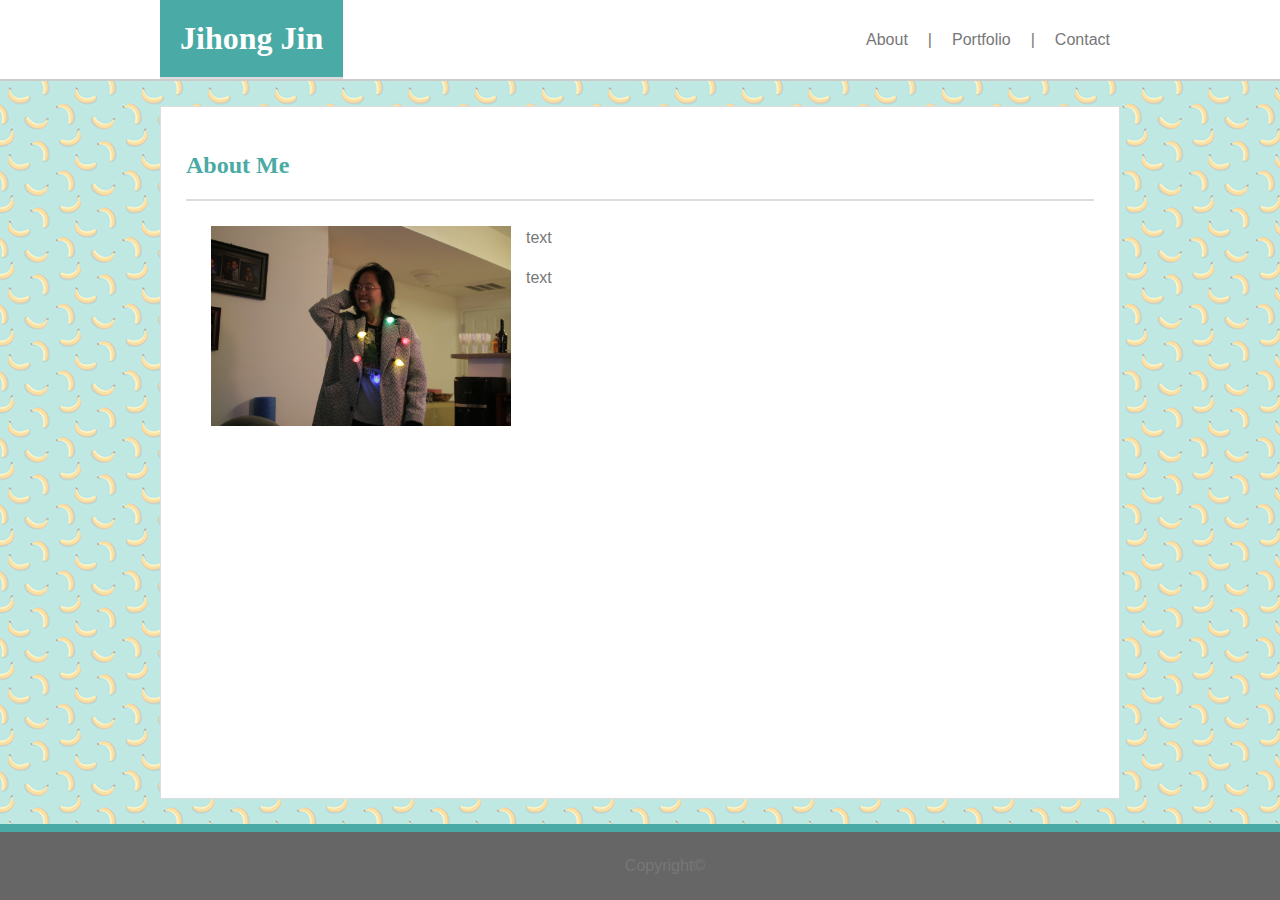
<file: index.html>
<!DOCTYPE html>
<html>
    <head>
        <title></title>
        <link rel="stylesheet" type="text/css" href="assets/css/style.css">
    </head>
    
    <body>
        <div class="header">
            <div class="headerContent">
                <h1 class="headingText">Jihong Jin</h1>
                <ul class="otherText">
                    <li><a href="./index.html">About</a></li>
                    <li>|</li>
                    <li><a href="./portfolio.html">Portfolio</a></li>
                    <li>|</li>
                    <li><a href="./contact.html">Contact</a></li>
                </ul>
            </div>
        </div>
        
        <div class="entireContent">
            <div class="headingText">
                <h2>About Me</h2>
            </div>
            <div class="mainContent otherText clearfix">
                <img id="jihongImg" src="./assets/images/IMG_9025.JPG" alt="candid of Jihong" height="200" width="300">
                <p>text</p>
				<p>text</p> <!--fill in "about me" and then index will be finished-->
			</div>
        </div>

        <div class="footer otherText">Copyright&copy;</div>
    </body>
</html>
</file>
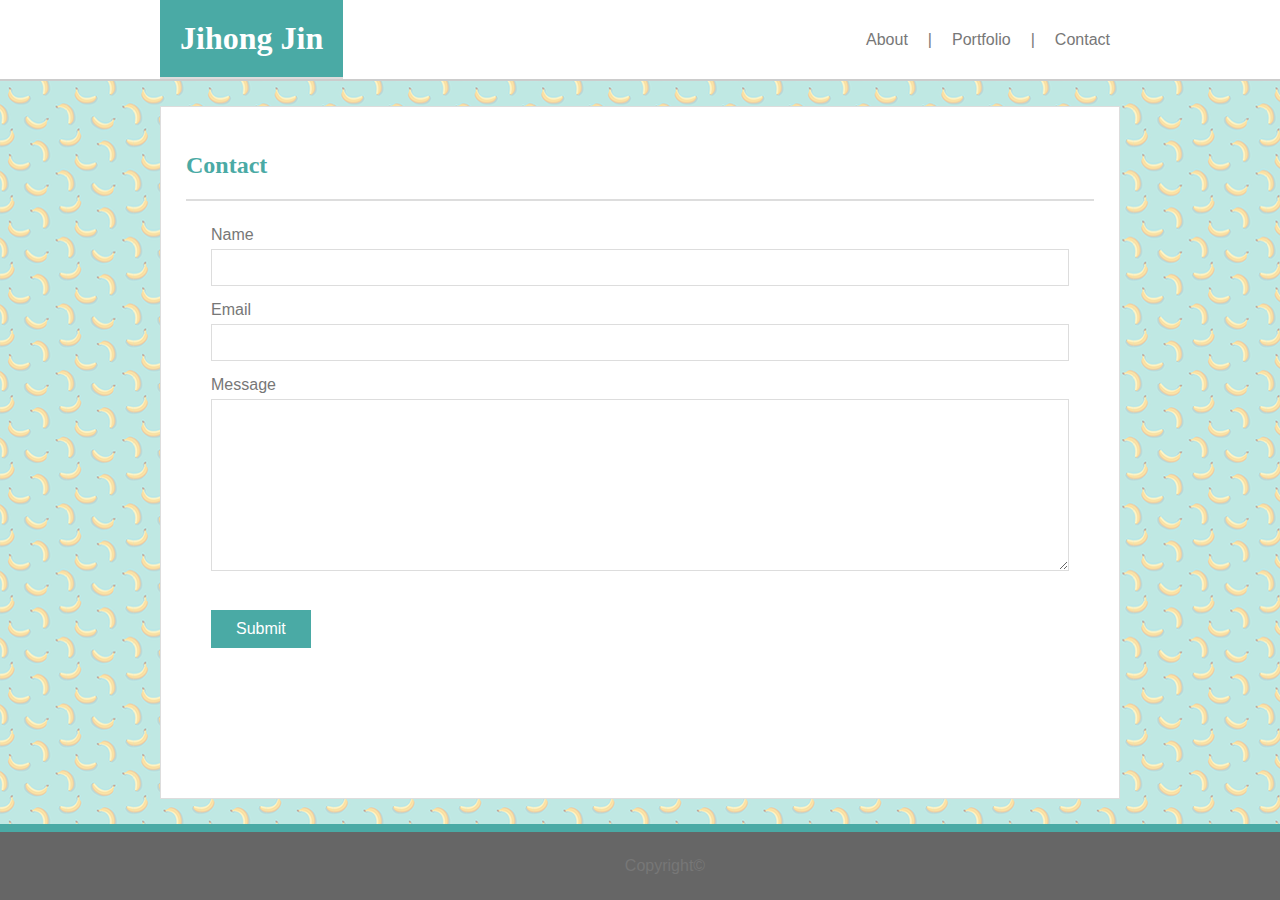
<file: contact.html>
<!DOCTYPE html>
<html>
    <head>
        <title></title>
        <link rel="stylesheet" type="text/css" href="assets/css/style.css">
    </head>
    
    <body>
        <div class="header">
            <div class="headerContent">
                <h1 class="headingText">Jihong Jin</h1>
                <ul class="otherText">
                    <li><a href="./index.html">About</a></li>
                    <li>|</li>
                    <li><a href="./portfolio.html">Portfolio</a></li>
                    <li>|</li>
                    <li><a href="./contact.html">Contact</a></li>
                </ul>
            </div>
        </div>
        
        <div class="entireContent">
            <div class="headingText">
                <h2>Contact</h2>
            </div>
            <div class="mainContent otherText">
                <form>
                    Name<br><input type="text" name="name"><br>
                    Email<br><input type="email" name="email"><br>
                    Message<br><textarea name="message" rows="10"></textarea><br>
                    <button type="button" onclick="">Submit</button>
                </form>
            </div>
        </div>

        <div class="footer otherText">Copyright&copy;</div>
    </body>
</html>
</file>
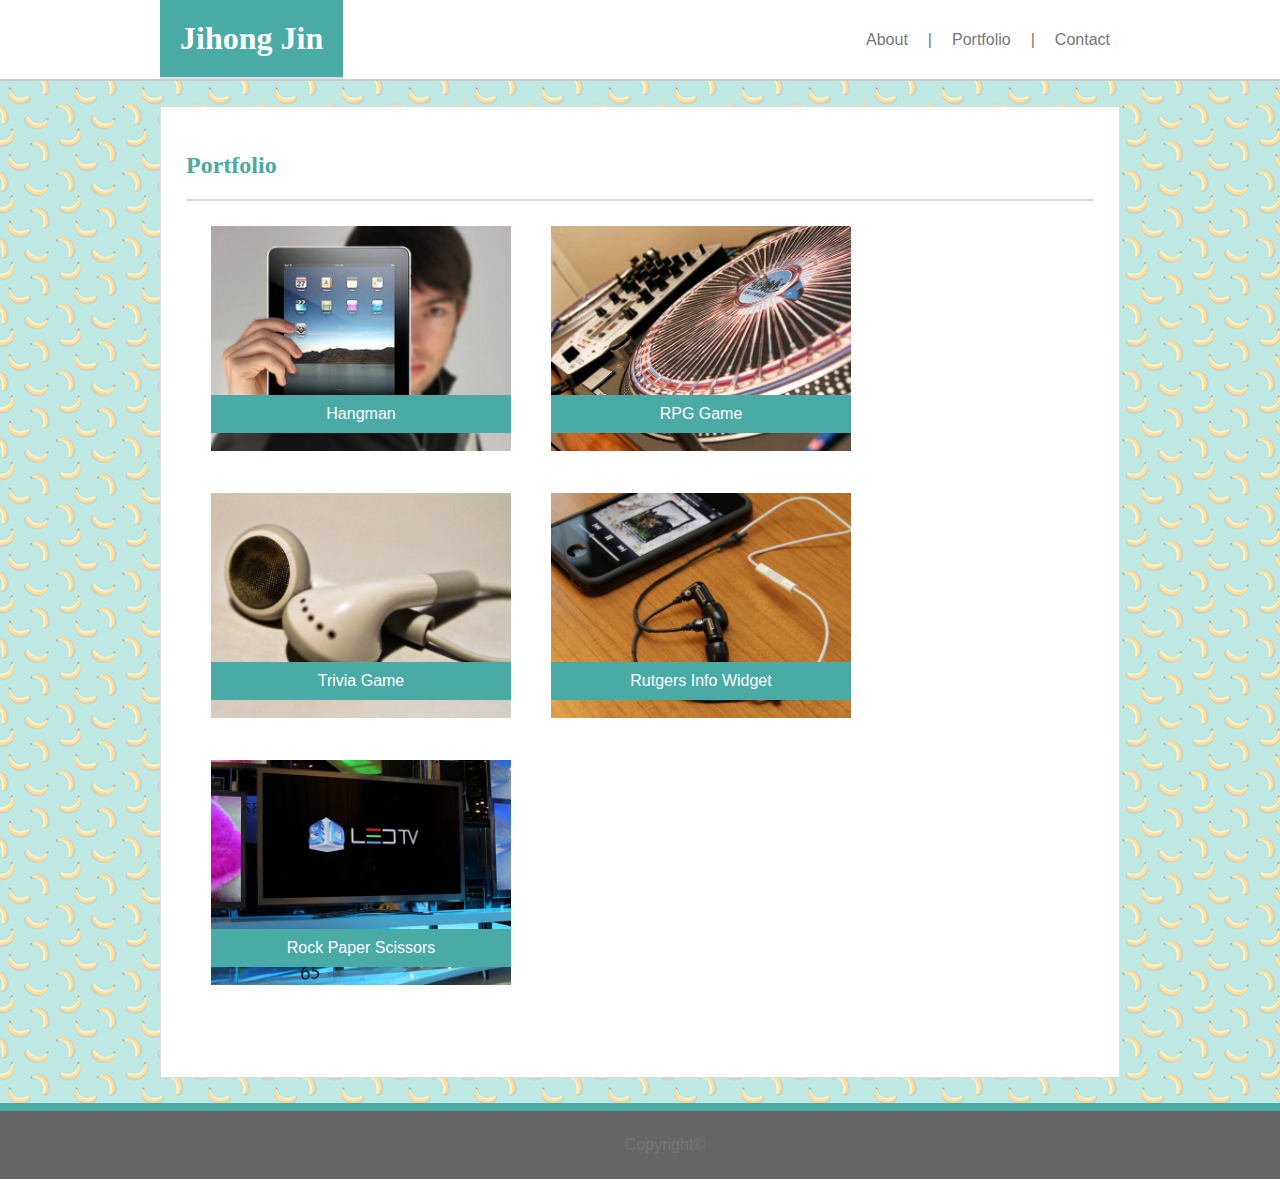
<file: portfolio.html>
<!DOCTYPE html>
<html>
    <head>
        <title></title>
        <link rel="stylesheet" type="text/css" href="assets/css/style.css">
    </head>
    
    <body>
        <div class="header">
            <div class="headerContent">
                <h1 class="headingText">Jihong Jin</h1>
                <ul class="otherText">
                    <li><a href="./index.html">About</a></li>
                    <li>|</li>
                    <li><a href="./portfolio.html">Portfolio</a></li>
                    <li>|</li>
                    <li><a href="./contact.html">Contact</a></li>
                </ul>
            </div>
        </div>
        
        <div class="entireContent">
            <div class="headingText">
                <h2>Portfolio</h2>
            </div>
            
            <div class="mainContent otherText imgFlexbox">
                <div class="imgBox">
                    <img src="./assets/images/hangman.jpg" alt="Hangman">
                    <div class="imgCaption">Hangman</div>
                </div>
                <div class="imgBox">
                    <img src="./assets/images/rpg-game.jpg" alt="RPG Game">
                    <div class="imgCaption">RPG Game</div>
                </div>
                <div class="imgBox">
                    <img src="./assets/images/trivia-game.jpg" alt="Trivia Game">
                    <div class="imgCaption">Trivia Game</div>
                </div>
                <div class="imgBox">
                    <img src="./assets/images/rutgers-info-widget.jpg" alt="Rutgers Info Widget">
                    <div class="imgCaption">Rutgers Info Widget</div>
                </div>
                <div class="imgBox">
                    <img src="./assets/images/rock-paper-scissors.jpg" alt="Rock Paper Scissors">
                    <div class="imgCaption">Rock Paper Scissors</div>
                </div>
            </div>
        </div>

        <div class="footer otherText">Copyright&copy;</div>
    </body>
</html>
</file>
<file: assets/css/style.css>
body {
    background-image: url("../images/bananas.png");
    margin: 0 auto;
    min-height: 100vh;
	display: flex;
	flex-direction: column;
}

.header {
    width: auto;
    background-color: #ffffff;
    border-bottom: 2px solid #cccccc;
    margin-bottom: 25px;
	display: flex;
	justify-content: center;
	align-items: stretch;
}

.headerContent {
	width: 960px;
	display: flex;
	justify-content: space-between;
}

h1 {
    background-color: #4aaaa5;
    padding: 20px;
    margin: 0 auto;
}

ul {
    margin: 0 auto;
	width: auto;
	flex-grow: 2;
	display: flex;
	align-items: center;
	justify-content: flex-end;
}

li{
    display: inline-block;
    padding: 10px;
}

a {
    color: #777777;
    text-decoration: none;
}

.entireContent {
    width: 960px;
    box-sizing: border-box; /*includes padding and border in the total width and height*/
    margin: auto; /*with set width, auto margin will split remaining space and "center" element*/
    padding: 25px;
    background-color: #ffffff;
    border: 0.5px solid #dddddd;
	flex: 1 0 auto;
}

.mainContent {
    padding: 25px;
}

h2 {
    color: #4aaaa5;
}

img {
    width: 300px;
    height: auto;
}

#jihongImg {
    float: left;
	padding-right: 15px;
}

p {
    margin-top: 0;
    line-height: 1.5;
}

.imgFlexbox {
    display: flex;
    flex-flow: row wrap;
    justify-content: flex-start;
}

.imgBox {
    width: 300px;
    margin: 0;
    margin-right: 40px;
}

.imgCaption {
    background-color: #4aaaa5;
    color: white;
    width: 300px;
    margin: 0 auto;
    padding: 10px 0;
    text-align: center;
    position: relative;
    bottom: 60px;
    z-index: 5;
}

input, textarea {
    width: 100%;
    box-sizing: border-box;
    padding: 10px 20px;
    margin: 5px 0 15px 0;
    border: 0.5px solid #dddddd;
}

button {
    background-color: #4aaaa5;
    color: white;
    font-family: 'Arial', 'Helvetica Neue', Helvetica, sans-serif;
    border: none;
    padding: 10px 25px;
    margin: 20px 0;
    text-align: center;
    font-size: 16px;
}

.footer {
    background-color: #666666;
    border-top: 8px solid #4aaaa5;
    width: 100%;
    margin-top: 25px;
    padding: 25px;
    text-align: center;
	flex-shrink: 0;
}

.headingText {
    color: white;
    font-family: 'Georgia', Times, 'Times New Roman', serif;
    border-bottom: 2px solid #dddddd;
}

.otherText {
    color: #777777;
    font-family: 'Arial', 'Helvetica Neue', Helvetica, sans-serif;
}

.clearfix::after {
    content: "";
    clear: both;
    display: table;
}
</file>
